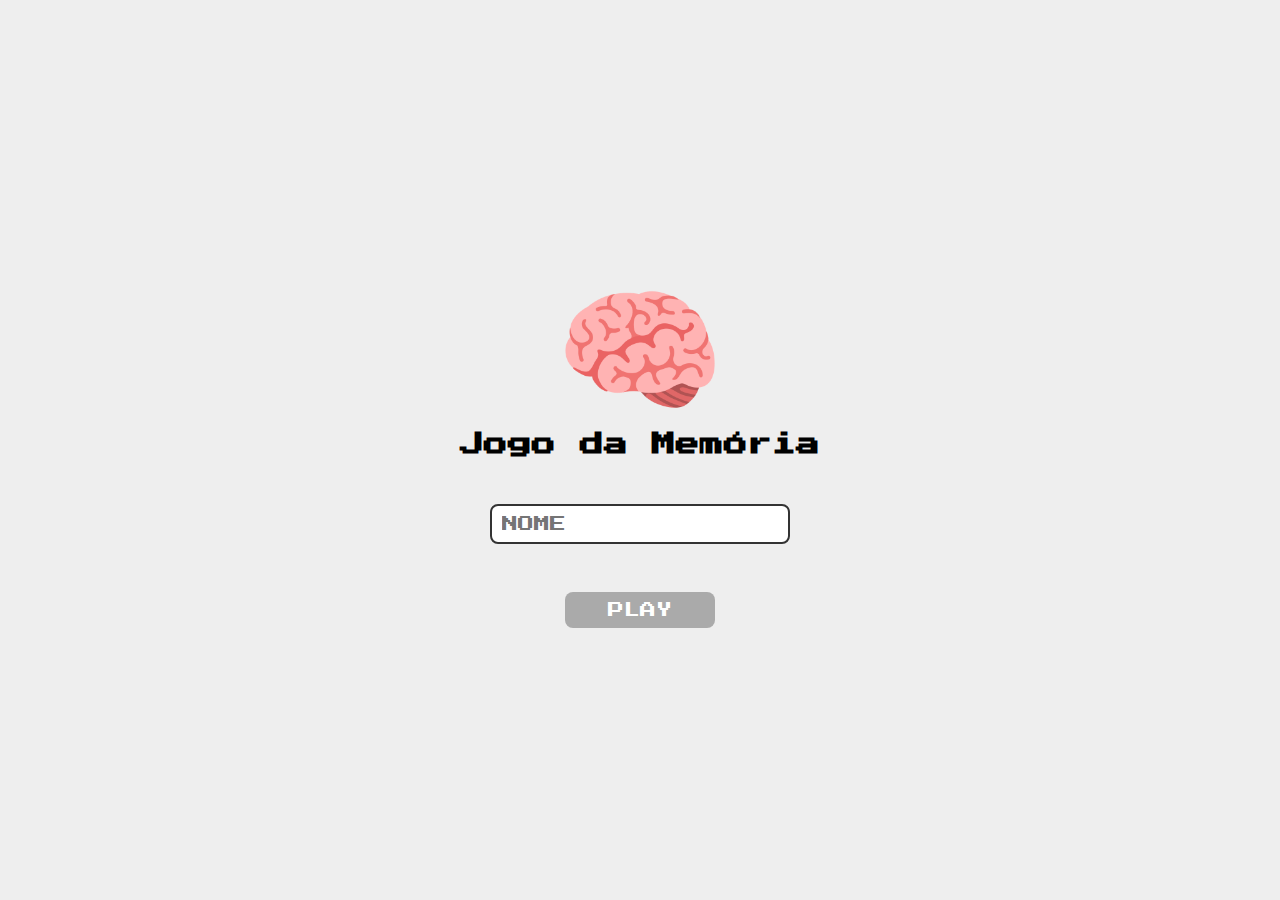
<file: index.html>
<!DOCTYPE html>
<html lang="en">

<head>
  <meta charset="UTF-8">
  <meta http-equiv="X-UA-Compatible" content="IE=edge">
  <meta name="viewport" content="width=device-width, initial-scale=1.0">
  <link rel="stylesheet" href="./CSS/Iindex.css">
  <script defer src="./JS/game.js"></script>
  <script defer src="./JS/login.js"></script>
  <link rel="icon" type="image/jpg" href="./images/brain.png">
  <title>Jogo Da Memória | Login</title>
</head>

<body>
  <form class="login_form">
    <div class="login_header">
      <img src="./images/brain.png" alt="brain image">
      <h1>Jogo da Memória</h1>
    </div>
    <input class="login_input" type="text" placeholder="NOME">
    <div class="player_exists"></div>
    <button class="login_button" type="submit" disabled>PLAY</button>
  </form>
</body>

</html>
</file>
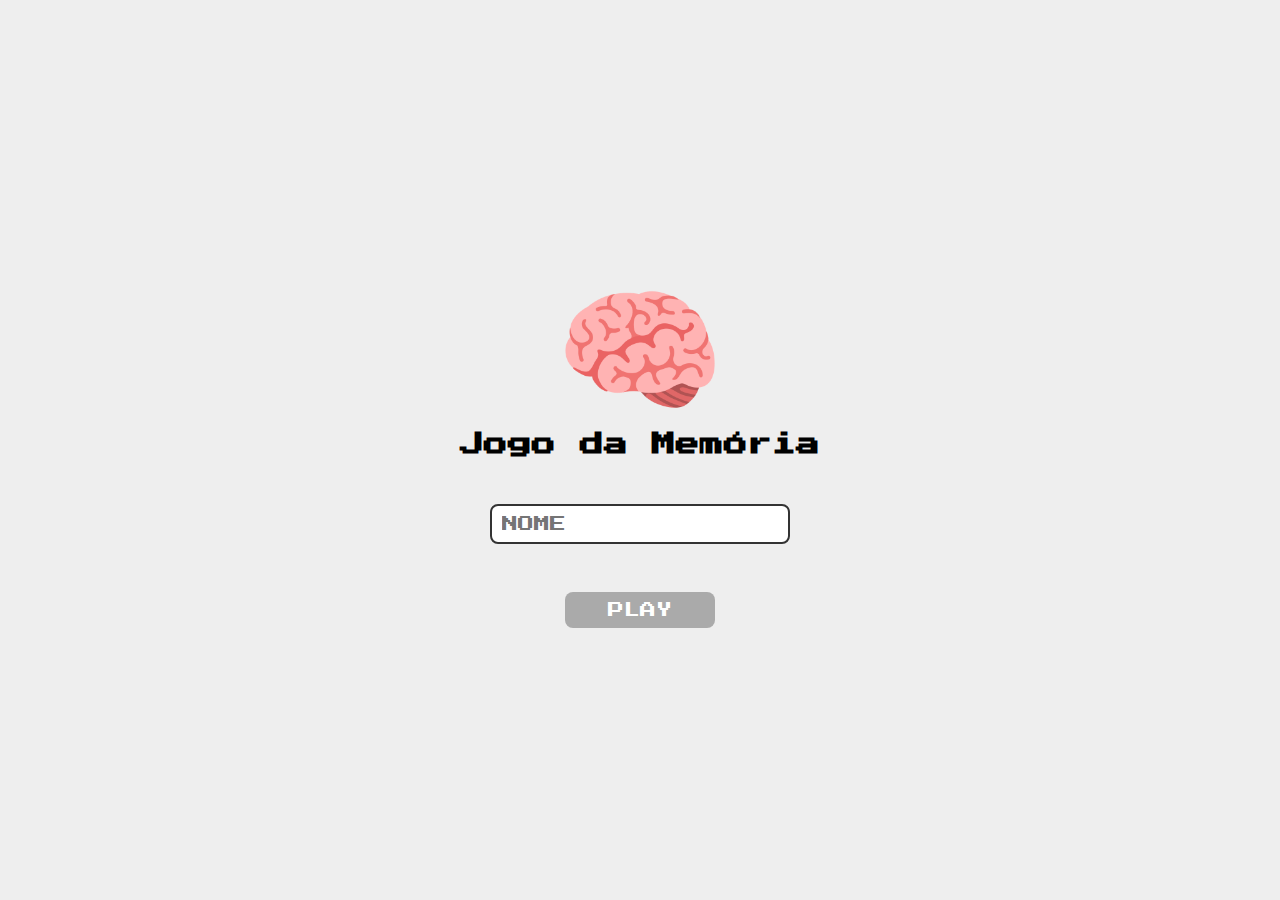
<file: pages/index.html>
<!DOCTYPE html>
<html lang="en">

<head>
  <meta charset="UTF-8">
  <meta http-equiv="X-UA-Compatible" content="IE=edge">
  <meta name="viewport" content="width=device-width, initial-scale=1.0">
  <link rel="stylesheet" href="../CSS/Iindex.css">
  <script defer src="../JS/game.js"></script>
  <script defer src="../JS/login.js"></script>
  <title>Jogo Da Memória | Login</title>
</head>

<body>
  <form class="login_form">
    <div class="login_header">
      <img src="../images/brain.png" alt="brain image">
      <h1>Jogo da Memória</h1>
    </div>
    <input class="login_input" type="text" placeholder="NOME">
    <div class="player_exists"></div>
    <button class="login_button" type="submit" disabled>PLAY</button>
  </form>
</body>

</html>
</file>
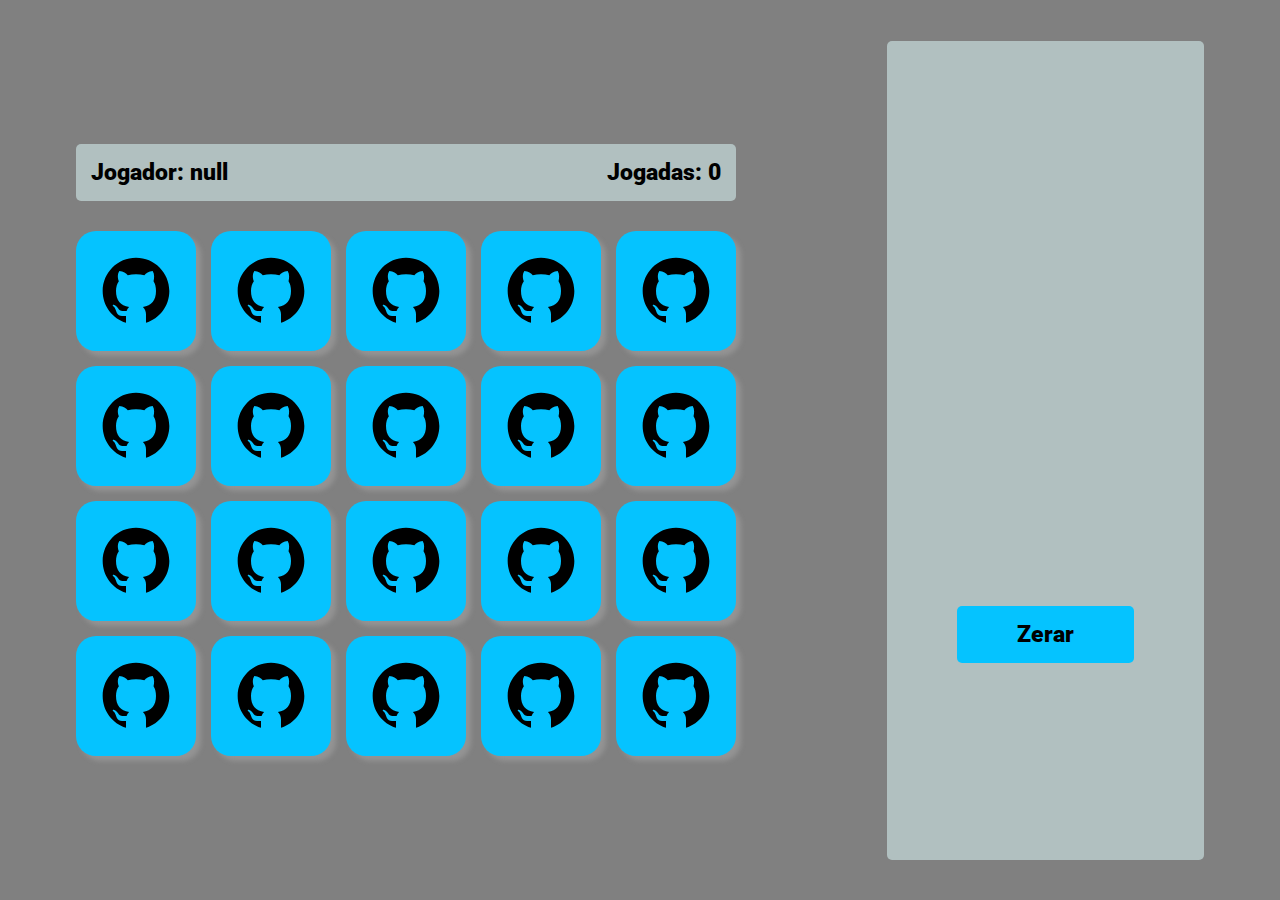
<file: pages/main.html>
<!DOCTYPE html>
<html lang="en">

<head>
  <meta charset="UTF-8">
  <meta http-equiv="X-UA-Compatible" content="IE=edge">
  <meta name="viewport" content="width=device-width, initial-scale=1.0">
  <link rel="stylesheet" href="../CSS/main.css">
  <script defer src="../JS/game.js"></script>
  <script defer src="../JS/script.js"></script>
  <link rel="icon" type="image/jpg" href="../images/brain.png">
  <title>Jogo da Memória</title>
</head>

<body>
  <div class="container">
    <div id="movesBoard">
      <div id="playerName">
        <p>Jogador: </p>
      </div>
      <div id="amountMoves">
        <p>Jogadas: </p>
      </div>
    </div>

    <div id="gameBoard"></div>
  </div>

  <div class="containerList">
    <ul id="list">
    </ul>
    <button class="btnRanking" onclick="resetRanking()">Zerar</button>
  </div>

  <div id="gameOver">
    <div>
      Parabéns,você completou o jogo!
    </div>
    <button id="restart" onclick="restart()">Jogue Novamente</button>
  </div>


</body>

</html>
</file>
<file: CSS/Iindex.css>
@import url('https://fonts.googleapis.com/css2?family=Press+Start+2P&display=swap');

*{
  margin: 0;
  padding: 0;
  box-sizing: border-box;
  border: none;
  list-style: none;
  font-family: 'Press Start 2P', cursive;
}

body{
  background-color: #eee;
}

.login_form{
  height: 100vh;
  display: flex;
  flex-direction: column;
  justify-content: center;
  align-items: center;
}

.login_header{
  display: flex;
  flex-direction: column;
  justify-content: center;
  align-items: center;
  margin-bottom: 3rem ;
}

.login_header img{
  width: 10rem;
}

.login_header h1{
  font-size: 1.5rem;
}

.login_input{
  width: 300px;
  border: 2px solid #333;
  border-radius: 8px;
  font-size: 1rem;
  margin-bottom: 1rem;
  padding: 10px;
}

.player_exists{
  display: flex;
  flex-direction: column;
  align-items: center;
}

.player_exists > p {
  color: red;
  margin-bottom: 1rem;
}

.confirmPlayer{
  padding: 2rem 3rem;
  margin-top: 1rem;
  background-color: #ee665c;
  color: red;
  border-radius: 10px;
}

.playerYes, 
.playerNo{
  padding: 15px 20px;
  border-radius: 10px;
  cursor: pointer;
}

.newName{
  color: rgb(255, 0, 0);
}

.login_button:disabled{
  background-color: #aaa;
  color: #fff;
  cursor: not-allowed;
}

.login_button{
  width: 150px;
  padding: 10px;
  margin-top: 2rem;
  font-size: 1rem;
  cursor: pointer;
  color: #fff;
  background-color: #ee665c;
  border-radius: 8px;
}
</file>
<file: CSS/main.css>
/* @import url('https://fonts.googleapis.com/css2?family=Press+Start+2P&display=swap'); */
@import url('https://fonts.googleapis.com/css2?family=Press+Start+2P&family=Roboto:wght@400;700;900&family=Rubik+Bubbles&display=swap');
* {
  margin: 0;
  padding: 0;
  box-sizing: border-box;
  border: none;
  list-style: none;
  font-family: 'Roboto', sans-serif;
  font-size: 1.2rem;
  font-weight: 900;
}

body {
  width: 100vw;
  height: 100vh;
  display: flex;
  justify-content: space-around;
  align-items: center;
  background-color: gray;
  overflow: hidden;
}

.container{
  /* margin-left: 2rem; */
}

#movesBoard {
  width: 660px;
  display: flex;
  justify-content: space-between;
  margin: 0 0 30px;
  padding: 15px;
  align-items: center;
  border-radius: 5px;
  background-color: rgba(225, 255, 255, 0.5);
}

#gameBoard {
  max-width: 700px;
  display: grid;
  grid-template: 1fr 1fr 1fr 1fr / 1fr 1fr 1fr 1fr 1fr;
  gap: 15px;
}

.containerList{
  width: 317px;
  height: 91%;
  display: flex;
  flex-direction: column;
  align-items: center;
  border-radius: 5px;
  background-color: rgba(225, 255, 255, 0.5);
}

ul{
  overflow-y: scroll;
  height: 550px;
}

li{
  width: 300px;
  padding: 5px;
  margin-top: 10px;
  background-color:#eee;
}

li > p {
  margin-top: 10px;
}

.btnRanking{
  padding: 15px 60px;
  border-radius: 5px;
  margin: 15px auto;
  background-color: #05c3ff;
  transition: all 0.5s;
}

.btnRanking:hover{
  background-color: #000;
  color: #05c3ff;
  cursor: pointer;
}

.card {
  width: 120px;
  height: 120px;
  position: relative;
  transform-style: preserve-3d;
  transition: transform 0.5s;

}

.card_front,
.card_back {
  width: 100%;
  height: 100%;
  position: absolute;
  display: flex;
  justify-content: center;
  align-items: center;
  border-radius: 20px;
  box-shadow: 5px 5px 5px rgba(199, 197, 197, 0.281);
  backface-visibility: hidden;
}

.flip {
  transform: rotateY(180deg);
}

.disable_card {
  filter: saturate(0);
  opacity: 0.5;
}

.card_front {
  transform: rotateY(180deg);
  background-color: #101c3c;
  ;
  box-shadow: inset 0 0, 0 0 1em yellow;
}

.card_back {
  background-color: #05c3ff;
}

.card_back img {
  width: 80px;
}

#gameOver {
  z-index: 1;
  position: absolute;
  width: 100%;
  height: 100%;
  display: none;
  flex-direction: column;
  justify-content: center;
  align-items: center;
  inset: 0;
  background-color: rgba(0, 0, 0, 0.8);
  color: #fff;
  font-size: 30px;
}

#restart {
  padding: 20px;
  background-color: yellow;
  font-size: 20px;
  border-radius: 8px;
  border: none;
  margin-top: 2rem;
}

#restart:hover {
  cursor: pointer;
  background-color: #ffff56;

}
</file>
